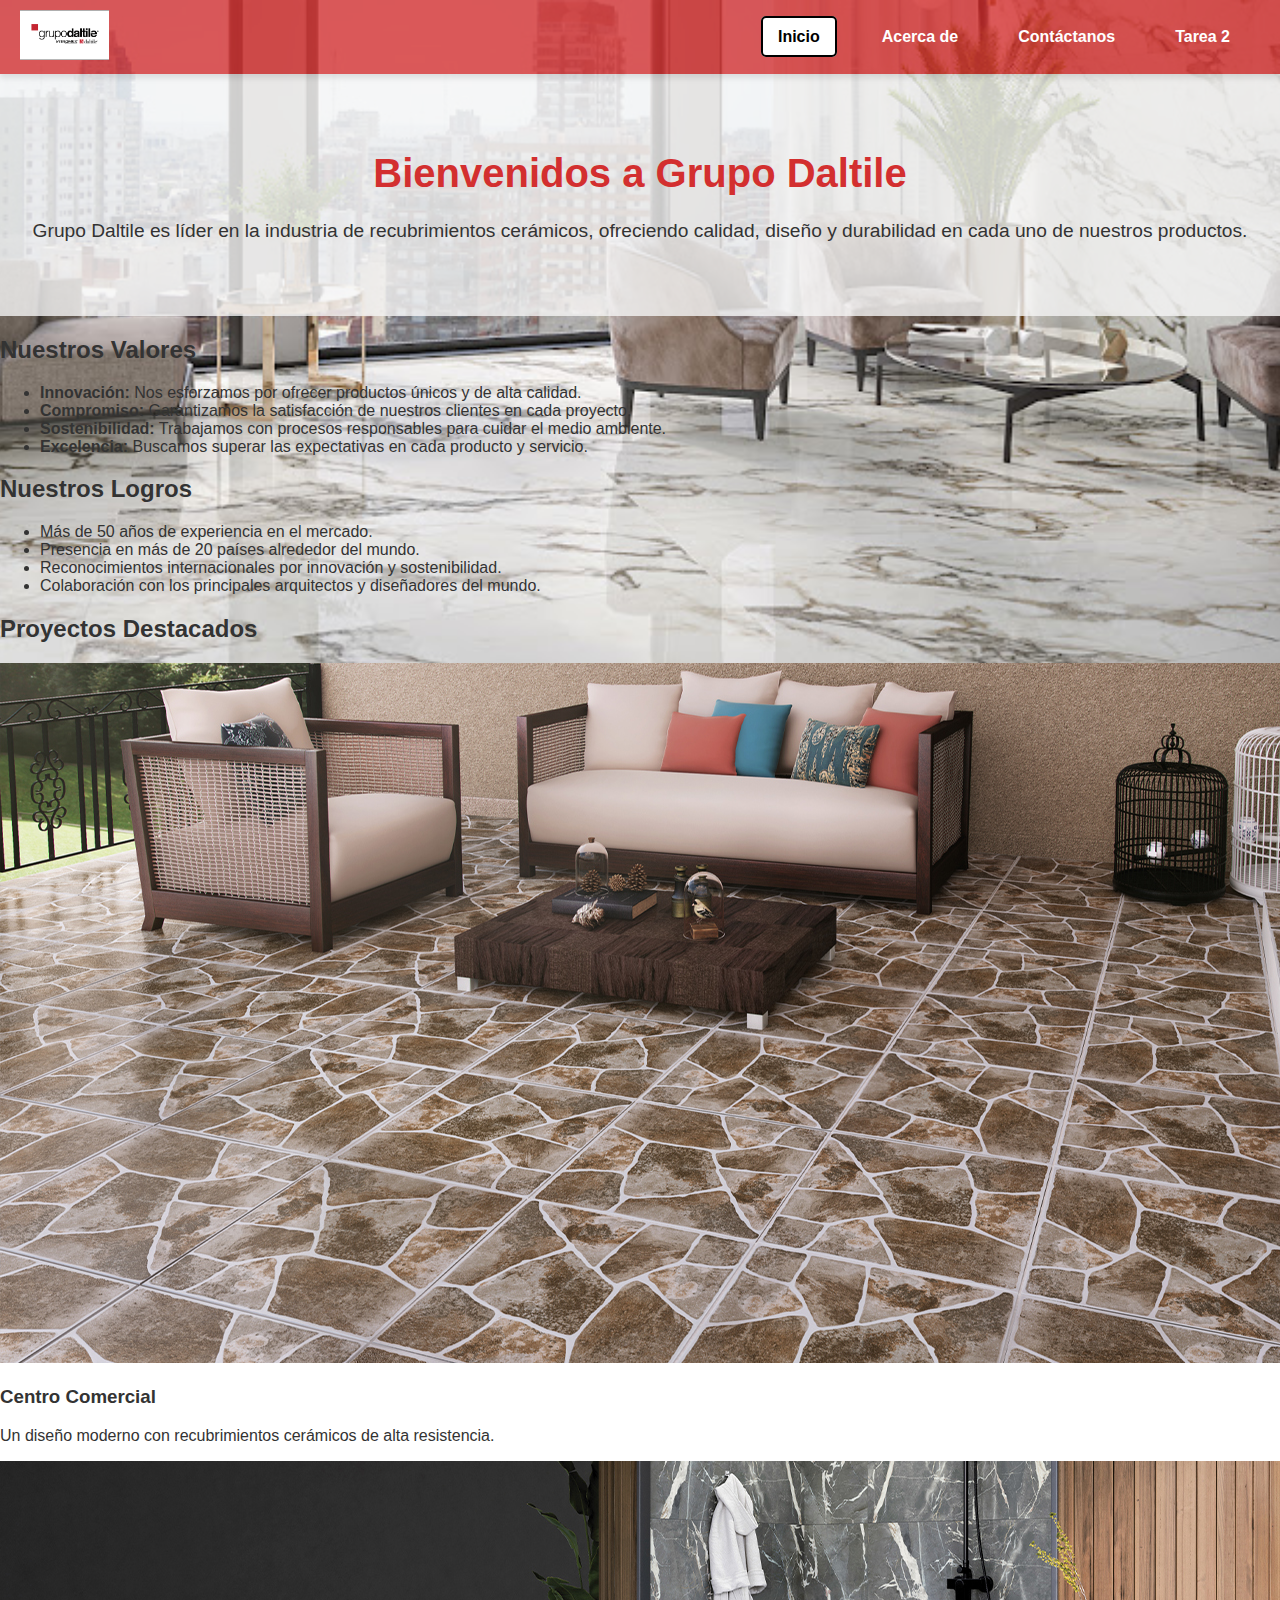
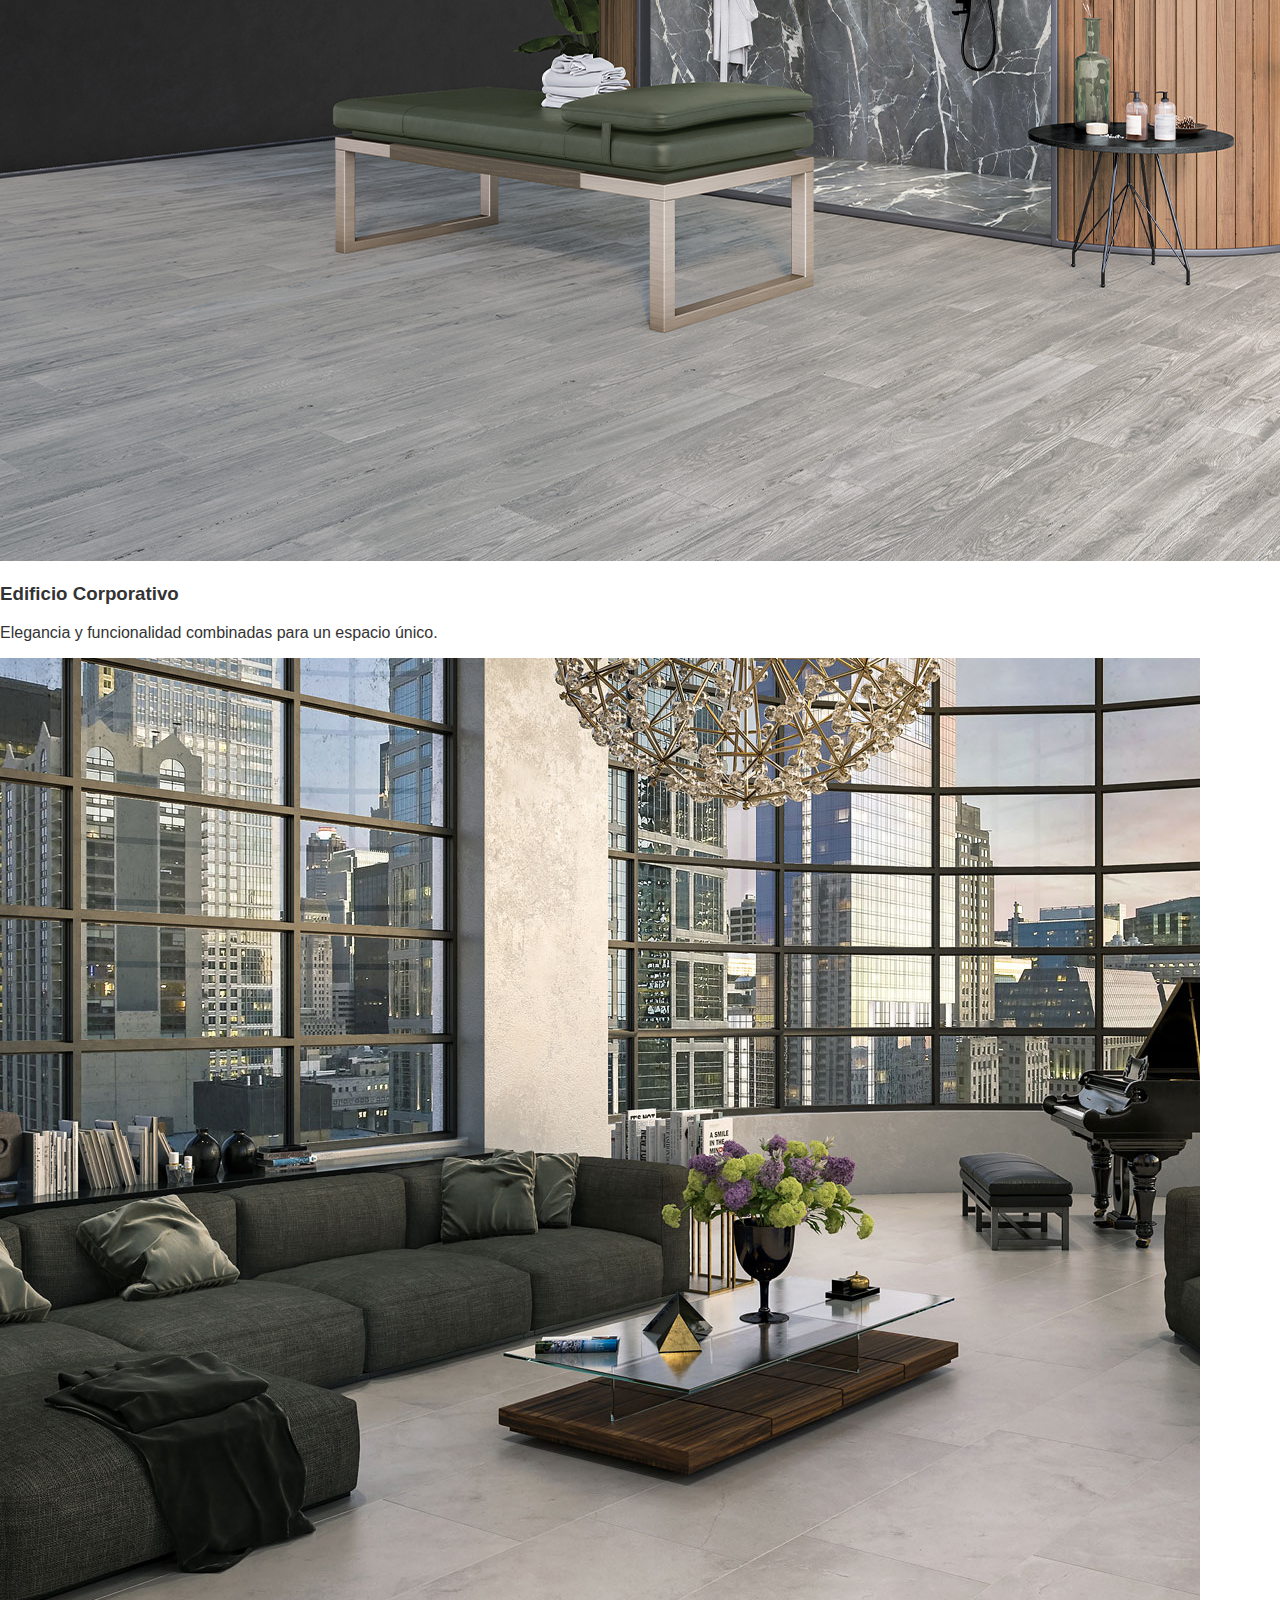
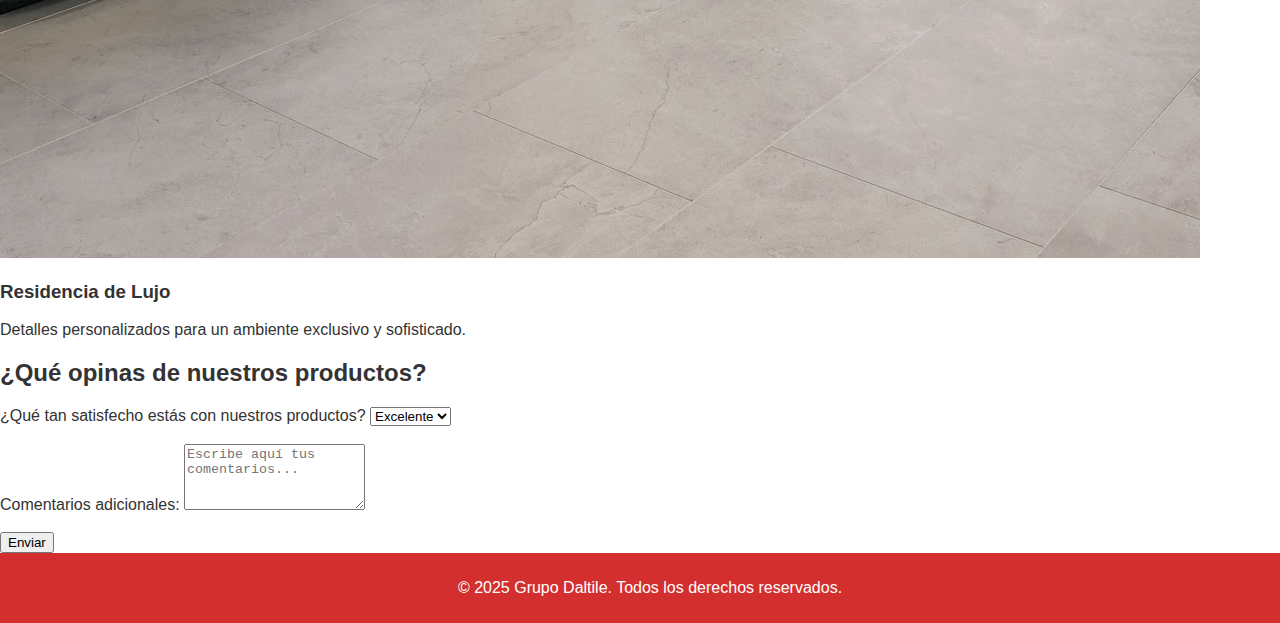
<file: Proyecto/Index.html>
<!DOCTYPE html>
<html lang="es">
<head>
    <meta charset="UTF-8">
    <meta name="viewport" content="width=device-width, initial-scale=1.0">
    <title>Grupo Daltile - Bienvenida</title>
    <link rel="stylesheet" href="/Proyecto/CSS/Estilo_Index.css">
</head>
<body>
    <header>
        <div class="logo">
            <img src="/Proyecto/Imágenes/Logo_Daltile.jpg" alt="Logo de Grupo Daltile">
        </div>

        <nav>
            <ul class="menu">
                <li><a href="Index.html" class="active">Inicio</a></li>
                <li><a href="About.html">Acerca de</a></li>
                <li><a href="Contacto.html">Contáctanos</a></li>
                <li><a href="/Tareas/Tarea 2 - 8083637.html">Tarea 2</a></li>
            </ul>
        </nav>        
    </header>

    <main>
        <section class="bienvenida">
            <h1>Bienvenidos a Grupo Daltile</h1>
            <p>Grupo Daltile es líder en la industria de recubrimientos cerámicos, ofreciendo calidad, diseño y durabilidad en cada uno de nuestros productos.</p>
        </section>

        <section class="valores">
            <h2>Nuestros Valores</h2>
            <ul>
                <li><strong>Innovación:</strong> Nos esforzamos por ofrecer productos únicos y de alta calidad.</li>
                <li><strong>Compromiso:</strong> Garantizamos la satisfacción de nuestros clientes en cada proyecto.</li>
                <li><strong>Sostenibilidad:</strong> Trabajamos con procesos responsables para cuidar el medio ambiente.</li>
                <li><strong>Excelencia:</strong> Buscamos superar las expectativas en cada producto y servicio.</li>
            </ul>
        </section>

        <section class="logros">
            <h2>Nuestros Logros</h2>
            <ul>
                <li>Más de 50 años de experiencia en el mercado.</li>
                <li>Presencia en más de 20 países alrededor del mundo.</li>
                <li>Reconocimientos internacionales por innovación y sostenibilidad.</li>
                <li>Colaboración con los principales arquitectos y diseñadores del mundo.</li>
            </ul>
        </section>

        <section class="proyectos">
            <h2>Proyectos Destacados</h2>
            <div class="proyectos-grid">
                <div class="proyecto">
                    <img src="/Proyecto/Imágenes/Proyecto_Daltile.jpg" alt="Proyecto 1">
                    <h3>Centro Comercial</h3>
                    <p>Un diseño moderno con recubrimientos cerámicos de alta resistencia.</p>
                </div>
                <div class="proyecto">
                    <img src="/Proyecto/Imágenes/Proyecto_Daltile_1.jpg" alt="Proyecto 2">
                    <h3>Edificio Corporativo</h3>
                    <p>Elegancia y funcionalidad combinadas para un espacio único.</p>
                </div>
                <div class="proyecto">
                    <img src="/Proyecto/Imágenes/Proyecto_Daltile_2.jpg" alt="Proyecto 3">
                    <h3>Residencia de Lujo</h3>
                    <p>Detalles personalizados para un ambiente exclusivo y sofisticado.</p>
                </div>
            </div>
        </section>

        <section class="interaccion">
            <h2>¿Qué opinas de nuestros productos?</h2>
            <form action="/Proyecto/Encuesta" method="POST">
                <label for="satisfaccion">¿Qué tan satisfecho estás con nuestros productos?</label>
                <select id="satisfaccion" name="satisfaccion">
                    <option value="excelente">Excelente</option>
                    <option value="bueno">Bueno</option>
                    <option value="regular">Regular</option>
                    <option value="malo">Malo</option>
                </select>
                <br><br>
                <label for="comentarios">Comentarios adicionales:</label>
                <textarea id="comentarios" name="comentarios" rows="4" placeholder="Escribe aquí tus comentarios..."></textarea>
                <br><br>
                <button type="submit">Enviar</button>
            </form>
        </section>
    </main>

    <footer>
        <p>&copy; 2025 Grupo Daltile. Todos los derechos reservados.</p>
    </footer>
</body>
</html>
</file>
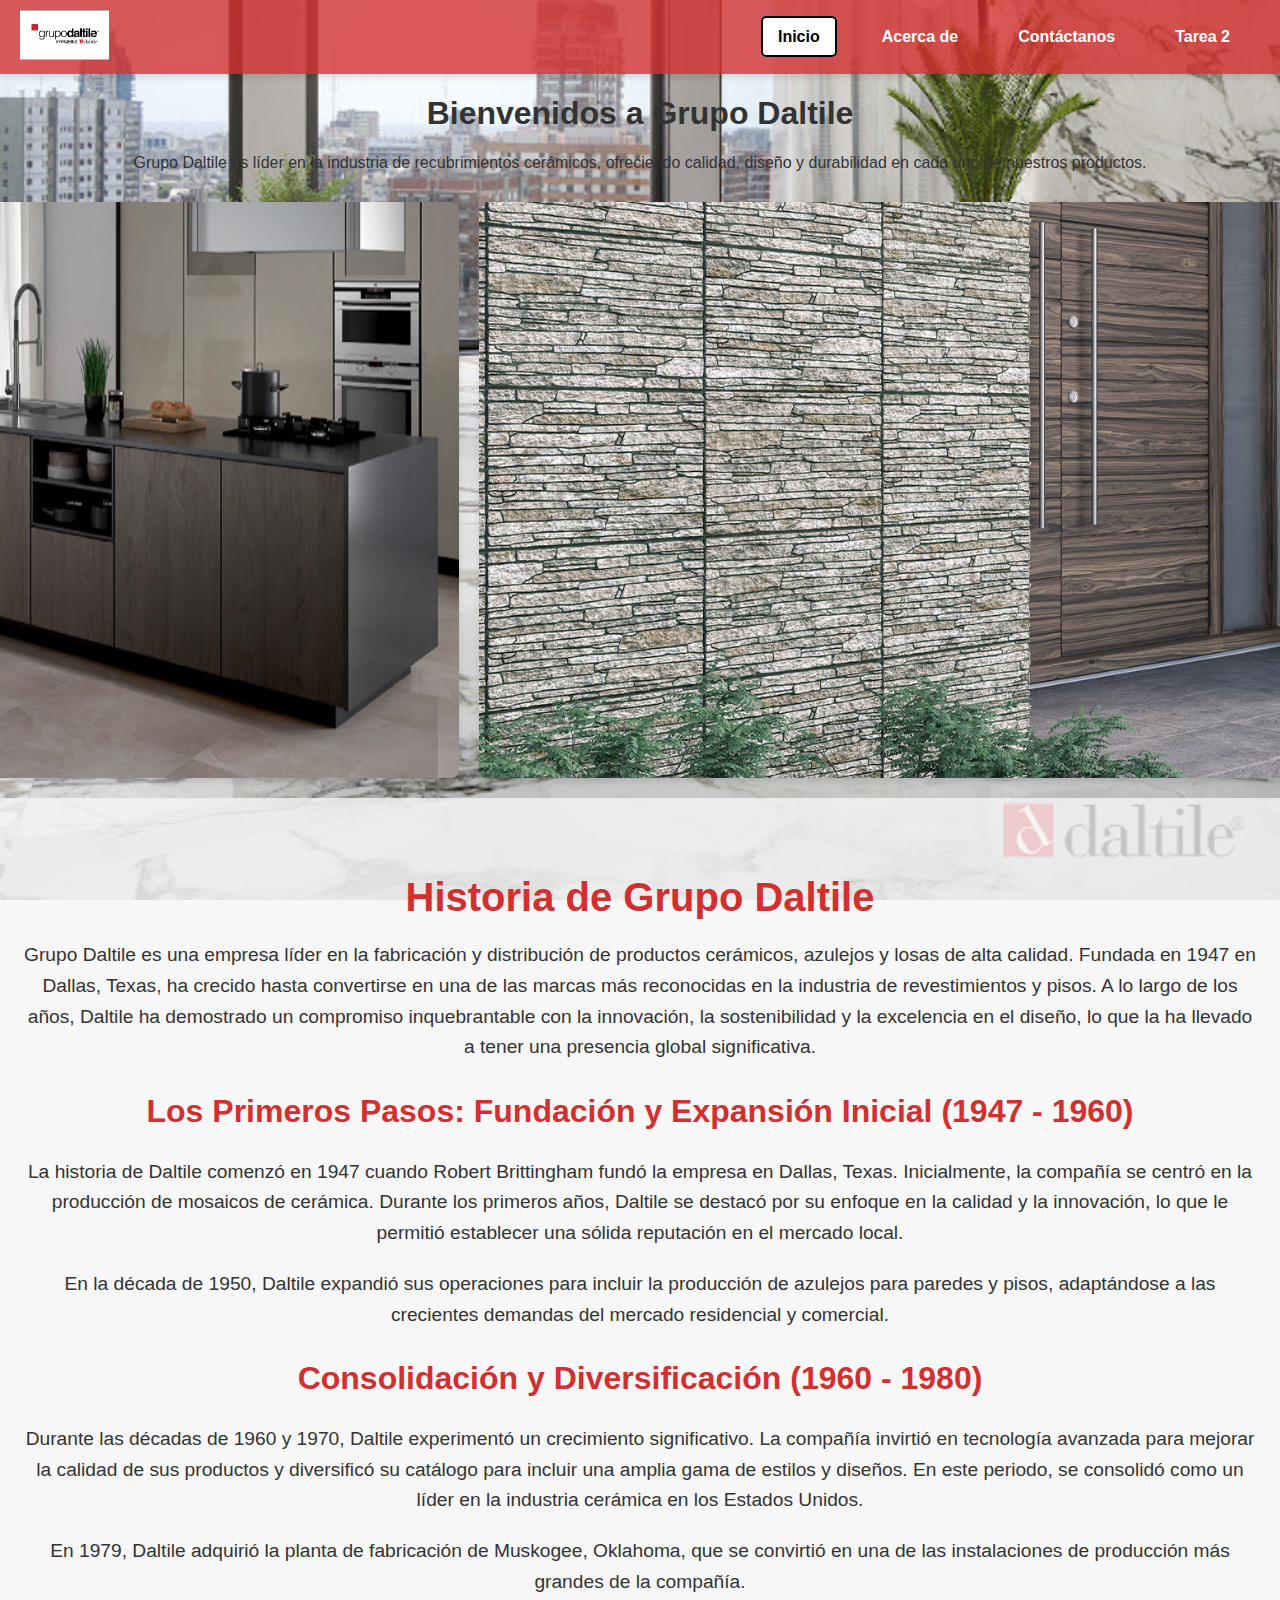
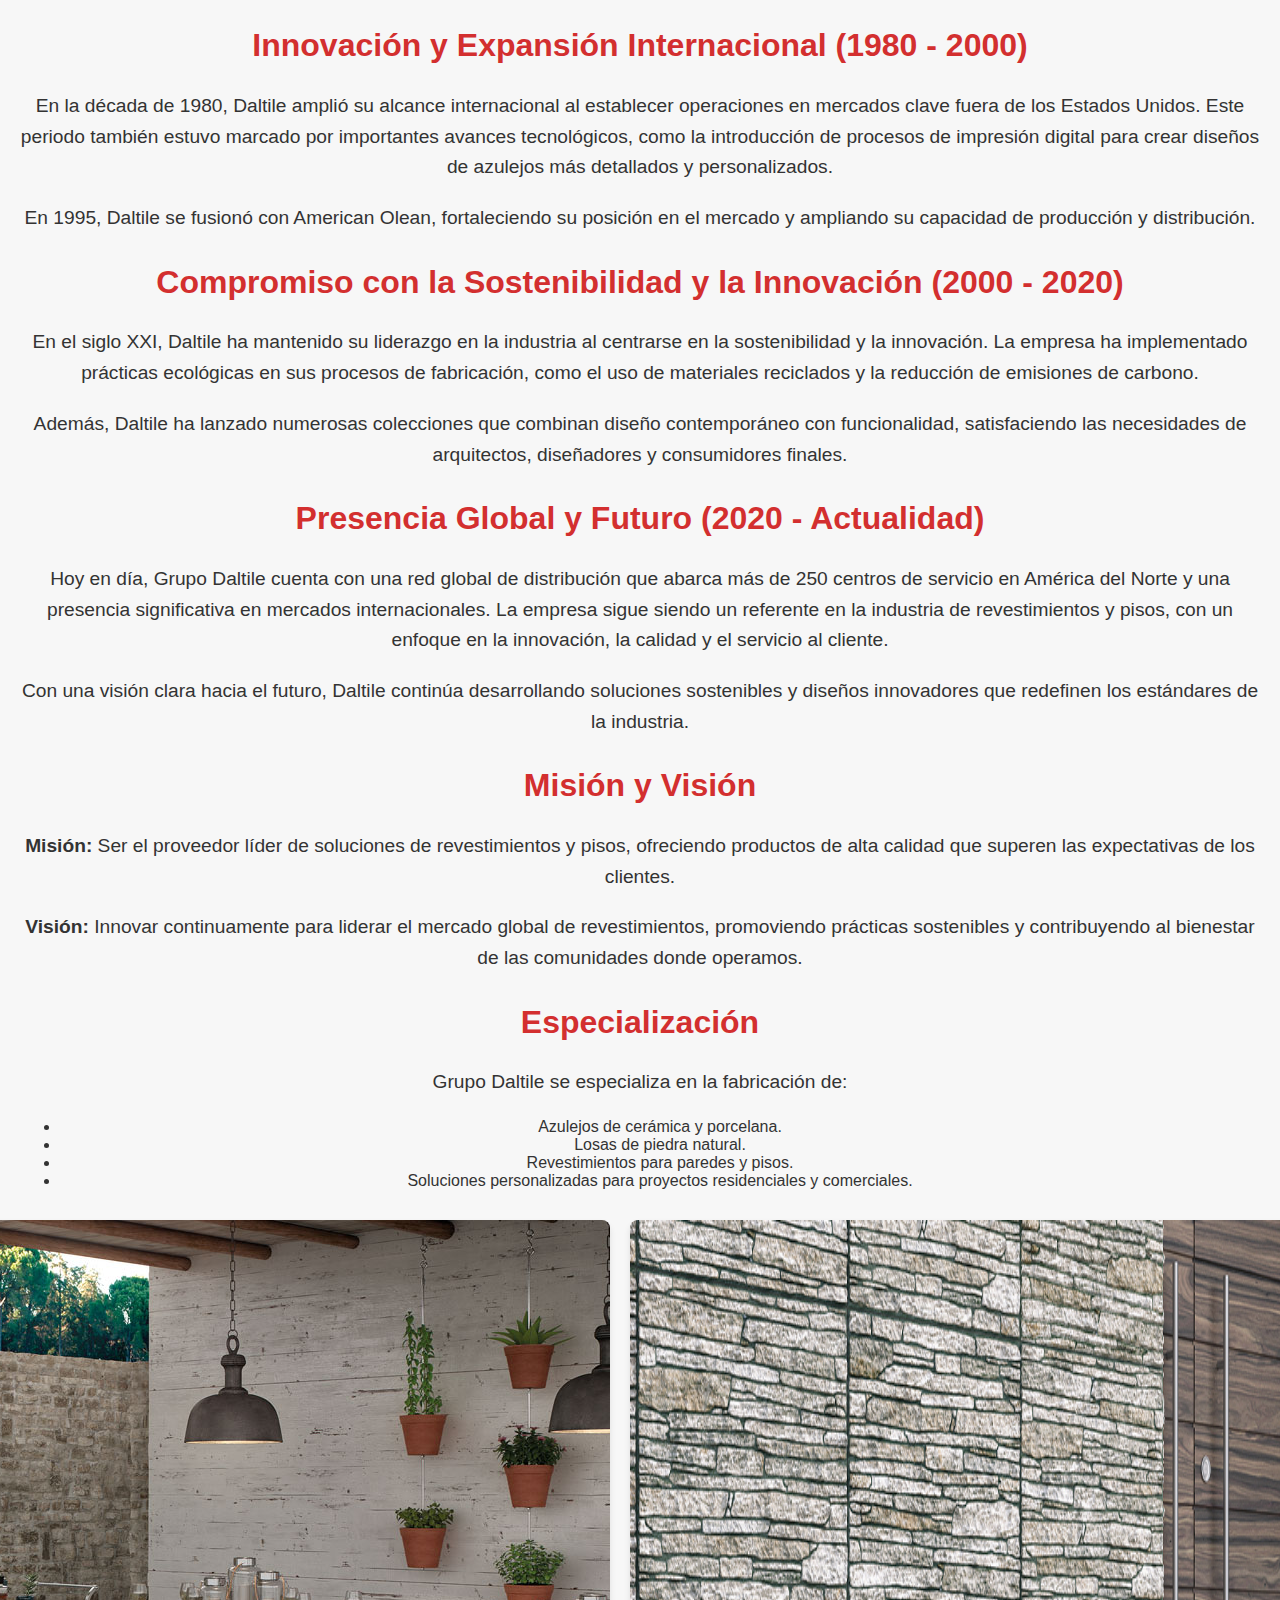
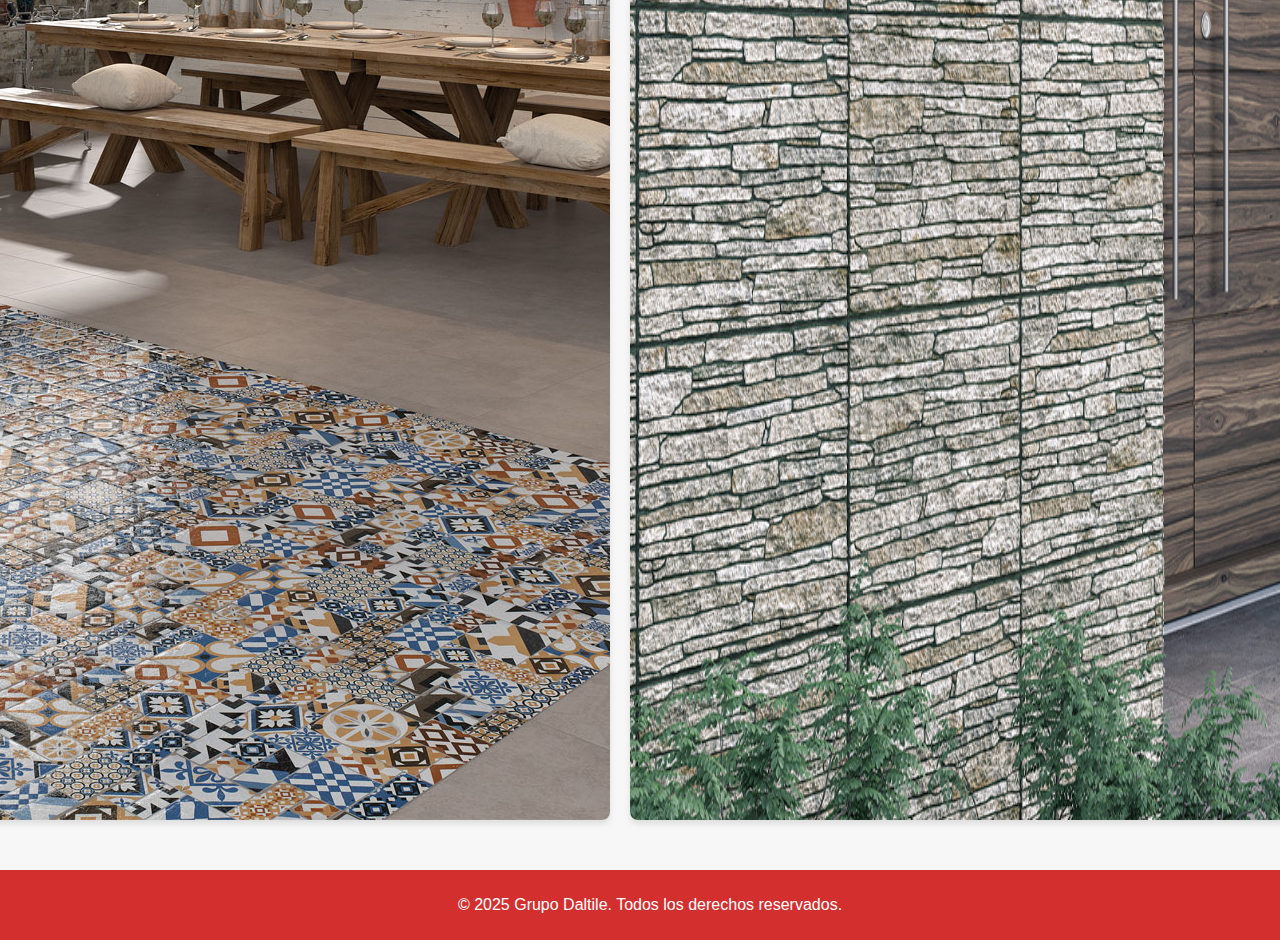
<file: Proyecto/About.html>
<!DOCTYPE html>
<html lang="es">
<head>
    <meta charset="UTF-8">
    <meta name="viewport" content="width=device-width, initial-scale=1.0">
    <title>Grupo Daltile</title>
    <link rel="stylesheet" href="/Proyecto/CSS/Estilo_About.css">
</head>
<body>

<header>
    <div class="logo">
        <img src="/Proyecto/Imágenes/Logo_Daltile.jpg" alt="Logo de Grupo Daltile">
    </div>

    <nav>
        <ul class="menu">
            <li><a href="Index.html" class="active">Inicio</a></li>
            <li><a href="About.html">Acerca de</a></li>
            <li><a href="Contacto.html">Contáctanos</a></li>
            <li><a href="Tarea 2 - 8083637.html">Tarea 2</a></li>
        </ul>
    </nav>    
</header>

<main>
    <section class="bienvenida">
        <h1>Bienvenidos a Grupo Daltile</h1>
        <p>Grupo Daltile es líder en la industria de recubrimientos cerámicos, ofreciendo calidad, diseño y durabilidad en cada uno de nuestros productos.</p>
        <div class="imagenes">
            <img src="/Proyecto/Imágenes/Proyecto_Daltile_8.png" alt="Imagen bienvenida 1">
            <img src="/Proyecto/Imágenes/Proyecto_Daltile_5.jpg" alt="Imagen bienvenida 2">
        </div>
    </section>

    <section class="acerca-de">
        <div class="contenido">
            <h1>Historia de Grupo Daltile</h1>
            <p>Grupo Daltile es una empresa líder en la fabricación y distribución de productos cerámicos, azulejos y losas de alta calidad. Fundada en 1947 en Dallas, Texas, ha crecido hasta convertirse en una de las marcas más reconocidas en la industria de revestimientos y pisos. A lo largo de los años, Daltile ha demostrado un compromiso inquebrantable con la innovación, la sostenibilidad y la excelencia en el diseño, lo que la ha llevado a tener una presencia global significativa.</p>

            <h2>Los Primeros Pasos: Fundación y Expansión Inicial (1947 - 1960)</h2>
            <p>La historia de Daltile comenzó en 1947 cuando Robert Brittingham fundó la empresa en Dallas, Texas. Inicialmente, la compañía se centró en la producción de mosaicos de cerámica. Durante los primeros años, Daltile se destacó por su enfoque en la calidad y la innovación, lo que le permitió establecer una sólida reputación en el mercado local.</p>
            <p>En la década de 1950, Daltile expandió sus operaciones para incluir la producción de azulejos para paredes y pisos, adaptándose a las crecientes demandas del mercado residencial y comercial.</p>

            <h2>Consolidación y Diversificación (1960 - 1980)</h2>
            <p>Durante las décadas de 1960 y 1970, Daltile experimentó un crecimiento significativo. La compañía invirtió en tecnología avanzada para mejorar la calidad de sus productos y diversificó su catálogo para incluir una amplia gama de estilos y diseños. En este periodo, se consolidó como un líder en la industria cerámica en los Estados Unidos.</p>
            <p>En 1979, Daltile adquirió la planta de fabricación de Muskogee, Oklahoma, que se convirtió en una de las instalaciones de producción más grandes de la compañía.</p>

            <h2>Innovación y Expansión Internacional (1980 - 2000)</h2>
            <p>En la década de 1980, Daltile amplió su alcance internacional al establecer operaciones en mercados clave fuera de los Estados Unidos. Este periodo también estuvo marcado por importantes avances tecnológicos, como la introducción de procesos de impresión digital para crear diseños de azulejos más detallados y personalizados.</p>
            <p>En 1995, Daltile se fusionó con American Olean, fortaleciendo su posición en el mercado y ampliando su capacidad de producción y distribución.</p>

            <h2>Compromiso con la Sostenibilidad y la Innovación (2000 - 2020)</h2>
            <p>En el siglo XXI, Daltile ha mantenido su liderazgo en la industria al centrarse en la sostenibilidad y la innovación. La empresa ha implementado prácticas ecológicas en sus procesos de fabricación, como el uso de materiales reciclados y la reducción de emisiones de carbono.</p>
            <p>Además, Daltile ha lanzado numerosas colecciones que combinan diseño contemporáneo con funcionalidad, satisfaciendo las necesidades de arquitectos, diseñadores y consumidores finales.</p>

            <h2>Presencia Global y Futuro (2020 - Actualidad)</h2>
            <p>Hoy en día, Grupo Daltile cuenta con una red global de distribución que abarca más de 250 centros de servicio en América del Norte y una presencia significativa en mercados internacionales. La empresa sigue siendo un referente en la industria de revestimientos y pisos, con un enfoque en la innovación, la calidad y el servicio al cliente.</p>
            <p>Con una visión clara hacia el futuro, Daltile continúa desarrollando soluciones sostenibles y diseños innovadores que redefinen los estándares de la industria.</p>

            <h2>Misión y Visión</h2>
            <p><strong>Misión:</strong> Ser el proveedor líder de soluciones de revestimientos y pisos, ofreciendo productos de alta calidad que superen las expectativas de los clientes.</p>
            <p><strong>Visión:</strong> Innovar continuamente para liderar el mercado global de revestimientos, promoviendo prácticas sostenibles y contribuyendo al bienestar de las comunidades donde operamos.</p>

            <h2>Especialización</h2>
            <p>Grupo Daltile se especializa en la fabricación de:</p>
            <ul>
                <li>Azulejos de cerámica y porcelana.</li>
                <li>Losas de piedra natural.</li>
                <li>Revestimientos para paredes y pisos.</li>
                <li>Soluciones personalizadas para proyectos residenciales y comerciales.</li>
            </ul>

            <div class="imagenes">
                <img src="/Proyecto/Imágenes/Proyecto_Daltile_3.jpg" alt="Historia de Daltile">
                <img src="/Proyecto/Imágenes/Proyecto_Daltile_5.jpg" alt="Innovación en Daltile">
            </div>
        </div>
    </section>
</main>

<footer>
    <p>&copy; 2025 Grupo Daltile. Todos los derechos reservados.</p>
</footer>

</body>
</html>
</file>
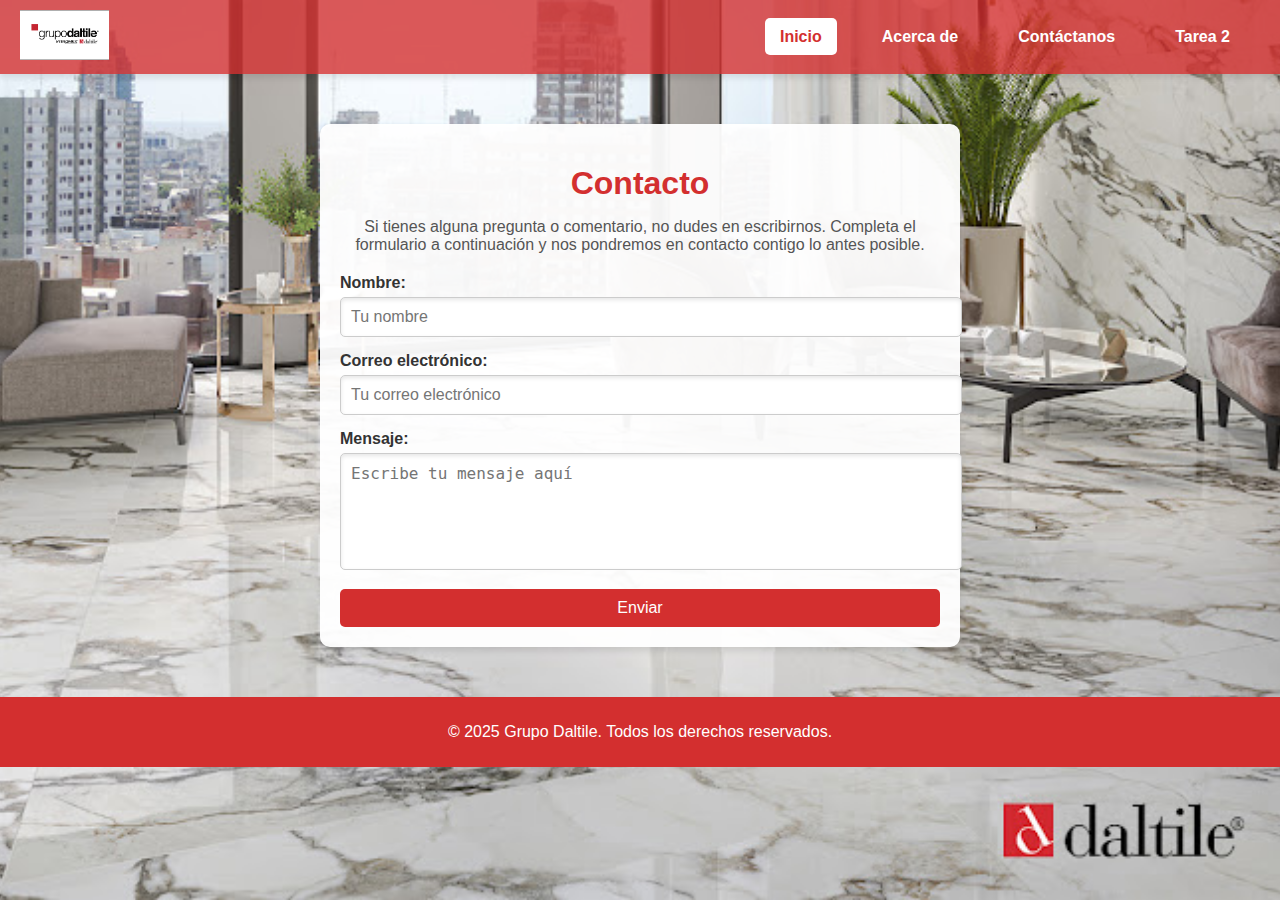
<file: Proyecto/Contacto.html>
<!DOCTYPE html>
<html lang="es">
<head>
    <meta charset="UTF-8">
    <meta name="viewport" content="width=device-width, initial-scale=1.0">
    <title>Grupo Daltile - Contáctanos</title>
    <link rel="stylesheet" href="/Proyecto/CSS/Estilo_Contacto.css">
</head>
<body>
    <header>
        <div class="logo">
            <img src="/Proyecto/Imágenes/Logo_Daltile.jpg" alt="Logo de Grupo Daltile">
        </div>

        <nav>
            <ul class="menu">
                <li><a href="Index.html" class="active">Inicio</a></li>
                <li><a href="About.html">Acerca de</a></li>
                <li><a href="Contacto.html">Contáctanos</a></li>
                <li><a href="/Tareas/Tarea 2 - 8083637.html">Tarea 2</a></li>
            </ul>
        </nav>
    </header>

    <main>
        <section class="contact-section">
            <h1>Contacto</h1>
            <p>Si tienes alguna pregunta o comentario, no dudes en escribirnos. Completa el formulario a continuación y nos pondremos en contacto contigo lo antes posible.</p>

            <form class="contact-form">
                <div class="form-group">
                    <label for="name">Nombre:</label>
                    <input type="text" id="name" name="name" placeholder="Tu nombre" required>
                </div>

                <div class="form-group">
                    <label for="email">Correo electrónico:</label>
                    <input type="email" id="email" name="email" placeholder="Tu correo electrónico" required>
                </div>

                <div class="form-group">
                    <label for="message">Mensaje:</label>
                    <textarea id="message" name="message" rows="5" placeholder="Escribe tu mensaje aquí" required></textarea>
                </div>

                <button type="submit" class="btn-submit">Enviar</button>
            </form>
        </section>
    </main>

    <footer>
        <p>&copy; 2025 Grupo Daltile. Todos los derechos reservados.</p>
    </footer>
</body>
</html>
</file>
<file: Proyecto/CSS/Estilo_Index.css>
body
{
    font-family: Arial, sans-serif;
    margin: 0;
    padding: 0;
    background-color: #FFF;
    color: #333;
    background-image: url('/Proyecto/Imágenes/Fondo_Daltile_3.jpg');
    background-size: cover;
    background-position: center;
    background-attachment: fixed;
    background-repeat: no-repeat;
    height: 100vh;
    display: flex;
    flex-direction: column;
}

header
{
    display: flex;
    justify-content: space-between;
    align-items: center;
    background-color: rgba(211, 47, 47, 0.8);
    padding: 10px 20px;
    box-shadow: 0 4px 6px rgba(0, 0, 0, 0.1);
    z-index: 1;
}

.logo img
{
    height: 50px;
}

nav .menu
{
    list-style: none;
    display: flex;
    margin: 0;
    padding: 0;
}

nav .menu li
{
    margin: 0 15px;
}

nav .menu li a
{
    text-decoration: none;
    color: #FFF;
    font-weight: bold;
    transition: color 0.3s ease, border-bottom 0.3s ease, background-color 0.3s ease;
    padding: 10px 15px;
    border-radius: 5px;
}

nav .menu li a:hover
{
    color: #000;
    border-bottom: 2px solid #000;
    background-color: #FFF;
}

nav .menu li a.active
{
    color: #000;
    border-bottom: 2px solid #000;
    background-color: #FFF;
    border: 2px solid #000;
}

.bienvenida
{
    text-align: center;
    padding: 50px 20px;
    background-color: rgba(245, 245, 245, 0.8);
    z-index: 1;
}

.bienvenida h1
{
    color: #D32F2F;
    font-size: 2.5rem;
    margin-bottom: 20px;
}

.bienvenida p
{
    font-size: 1.2rem;
    line-height: 1.6;
    color: #333;
}

footer
{
    text-align: center;
    padding: 10px;
    background-color: #D32F2F;
    color: #FFF;
    position: relative;
    bottom: 0;
    width: 100%;
    z-index: 1;
}
</file>
<file: Proyecto/CSS/Estilo_About.css>
body
{
    font-family: Arial, sans-serif;
    margin: 0;
    padding: 0;
    background-color: #FFF;
    color: #333;
    background-image: url('/Proyecto/Imágenes/Fondo_Daltile_3.jpg');
    background-size: cover;
    background-position: center;
    background-attachment: fixed;
}

header
{
    display: flex;
    justify-content: space-between;
    align-items: center;
    background-color: rgba(211, 47, 47, 0.8);
    padding: 10px 20px;
    box-shadow: 0 4px 6px rgba(0, 0, 0, 0.1);
}

.logo img
{
    height: 50px;
}

nav .menu
{
    list-style: none;
    display: flex;
    margin: 0;
    padding: 0;
}

nav .menu li
{
    margin: 0 15px;
}

nav .menu li a
{
    text-decoration: none;
    color: #FFF;
    font-weight: bold;
    transition: color 0.3s ease, border-bottom 0.3s ease, background-color 0.3s ease;
    padding: 10px 15px;
    border-radius: 5px;
}

nav .menu li a:hover
{
    color: #000;
    border-bottom: 2px solid #000;
    background-color: #FFF;
}

nav .menu li a.active
{
    color: #000;
    border-bottom: 2px solid #000;
    background-color: #FFF;
    border: 2px solid #000;
}

/*Sección Acerca de*/
.acerca-de
{
    text-align: center;
    padding: 50px 20px;
    background-color: rgba(245, 245, 245, 0.8);
    margin-top: 20px;
}

.acerca-de h1
{
    color: #D32F2F;
    font-size: 2.5rem;
    margin-bottom: 20px;
}

.acerca-de h2
{
    color: #D32F2F;
    font-size: 2rem;
    margin-top: 30px;
}

.acerca-de p
{
    font-size: 1.2rem;
    line-height: 1.6;
    color: #333;
    margin-bottom: 20px;
}

.acerca-de .imagenes
{
    display: flex;
    justify-content: center;
    gap: 20px;
    margin-top: 30px;
}

.acerca-de .imagenes img
{
    max-width: 100%;
    height: auto;
    border-radius: 8px;
    box-shadow: 0 4px 6px rgba(0, 0, 0, 0.1);
}

/*Pie de página*/
footer
{
    text-align: center;
    padding: 10px;
    background-color: #D32F2F;
    color: #FFF;
    position: relative;
    bottom: 0;
    width: 100%;
}

.contenedor
{
    max-width: 1200px;
    margin: 0 auto;
    padding: 0 20px;
}

main
{
    text-align: center;
}

.imagenes
{
    display: flex;
    justify-content: center;
    gap: 20px;
    margin-top: 30px;
}

.imagenes img
{
    max-width: 100%;
    height: auto;
    border-radius: 8px;
    box-shadow: 0 4px 6px rgba(0, 0, 0, 0.1);
}
</file>
<file: Proyecto/CSS/Estilo_Contacto.css>
body
{
    font-family: Arial, sans-serif;
    margin: 0;
    padding: 0;
    background-image: url('/Proyecto/Imágenes/Fondo_Daltile_3.jpg');
    background-size: cover;
    background-position: center;
    background-attachment: fixed;
    color: #333;
}

header
{
    display: flex;
    justify-content: space-between;
    align-items: center;
    background-color: rgba(211, 47, 47, 0.8);
    padding: 10px 20px;
    box-shadow: 0 4px 6px rgba(0, 0, 0, 0.1);
}

.logo img
{
    height: 50px;
}

nav .menu
{
    list-style: none;
    display: flex;
    margin: 0;
    padding: 0;
}

nav .menu li
{
    margin: 0 15px;
}

nav .menu li a
{
    text-decoration: none;
    color: #FFF;
    font-weight: bold;
    padding: 10px 15px;
    border-radius: 5px;
    transition: background-color 0.3s ease;
}

nav .menu li a:hover,
nav .menu li a.active
{
    background-color: #FFF;
    color: #D32F2F;
}

/* Contact Section */
.contact-section
{
    max-width: 600px;
    margin: 50px auto;
    background-color: rgba(255, 255, 255, 0.95);
    padding: 20px;
    border-radius: 10px;
    box-shadow: 0 4px 6px rgba(0, 0, 0, 0.1);
}

.contact-section h1
{
    text-align: center;
    color: #D32F2F;
    margin-bottom: 15px;
}

.contact-section p
{
    text-align: center;
    margin-bottom: 20px;
    font-size: 1rem;
    color: #555;
}

/* Form Styles */
.contact-form .form-group
{
    margin-bottom: 15px;
}

.contact-form label
{
    display: block;
    font-weight: bold;
    margin-bottom: 5px;
}

.contact-form input,
.contact-form textarea
{
    width: 100%;
    padding: 10px;
    border: 1px solid #ccc;
    border-radius: 5px;
    font-size: 1rem;
    box-shadow: inset 0 2px 4px rgba(0, 0, 0, 0.1);
}

.contact-form input:focus,
.contact-form textarea:focus
{
    border-color: #D32F2F;
    outline: none;
}

.contact-form textarea
{
    resize: none;
}

.contact-form .btn-submit
{
    width: 100%;
    padding: 10px;
    background-color: #D32F2F;
    color: #FFF;
    border: none;
    border-radius: 5px;
    font-size: 1rem;
    cursor: pointer;
    transition: background-color 0.3s ease;
}

.contact-form .btn-submit:hover
{
    background-color: #B71C1C;
}

/* Footer */
footer
{
    text-align: center;
    padding: 10px;
    background-color: #D32F2F;
    color: #FFF;
}
</file>
